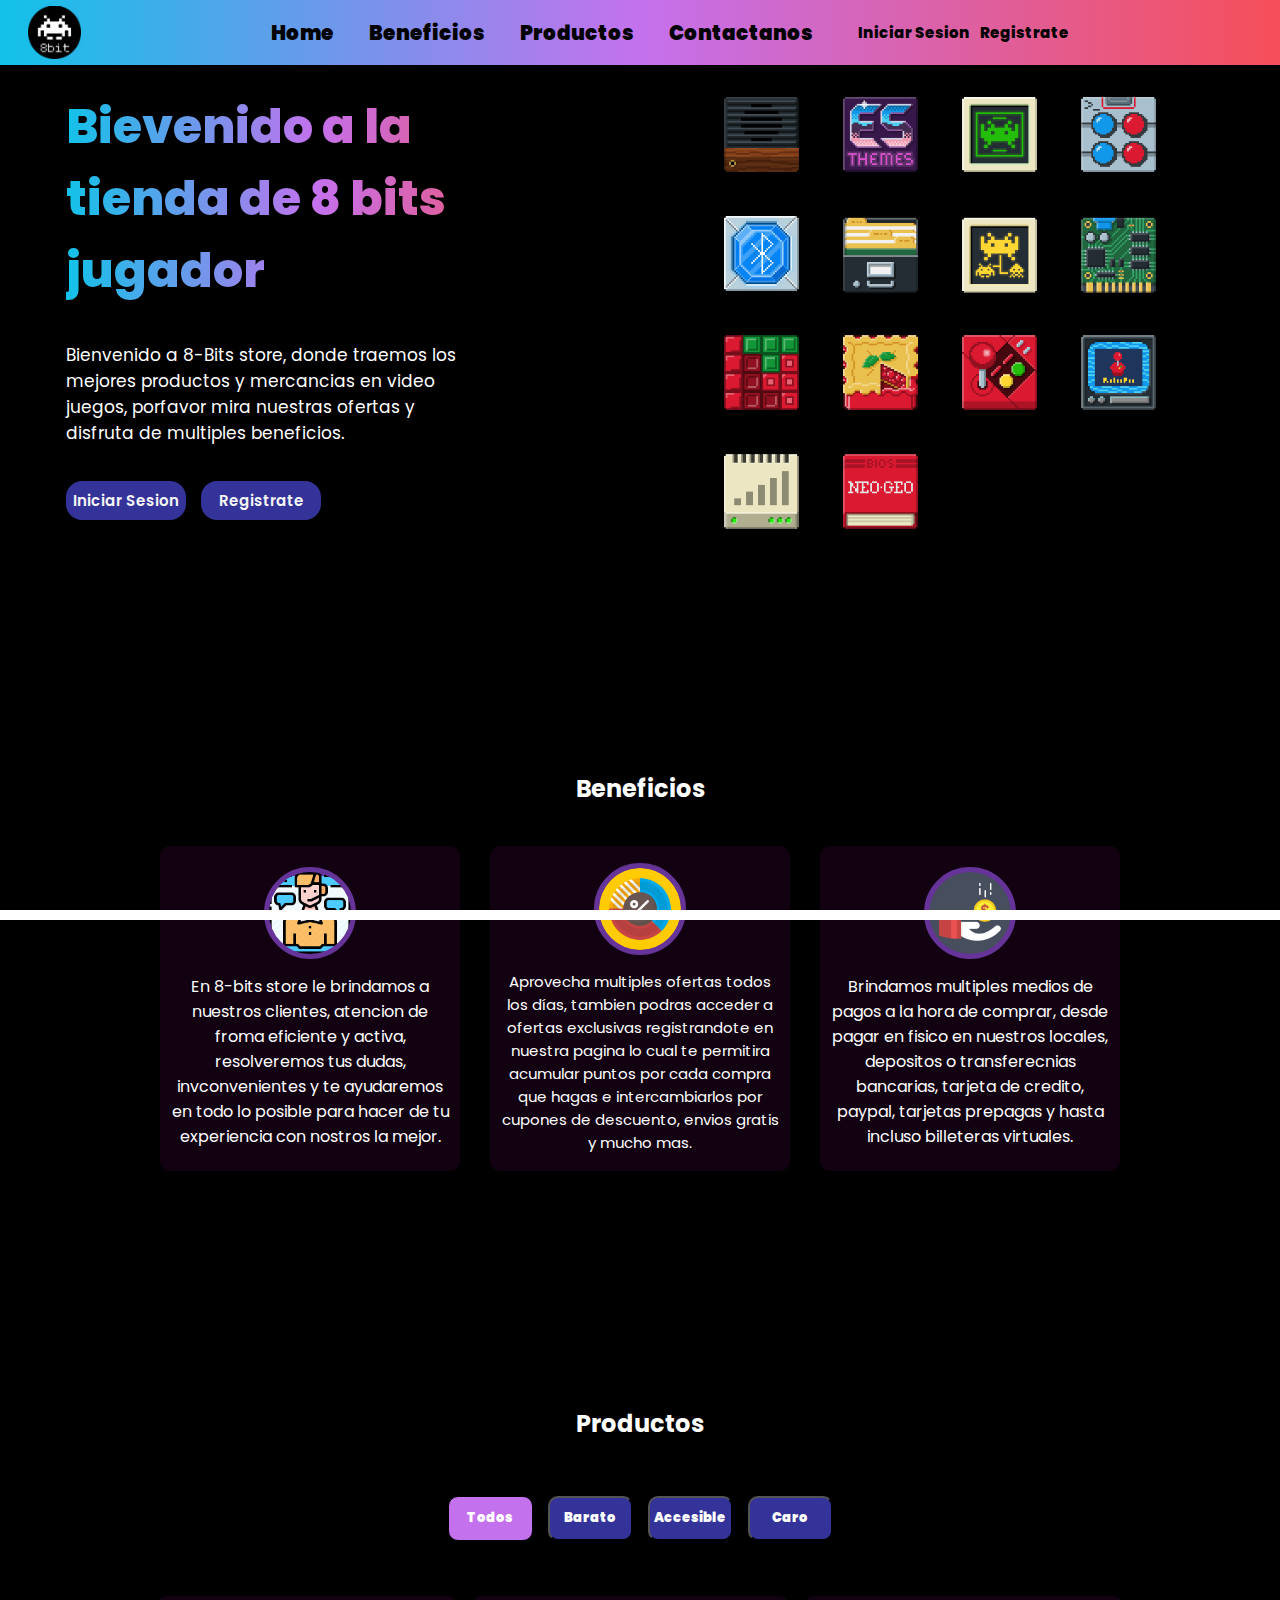
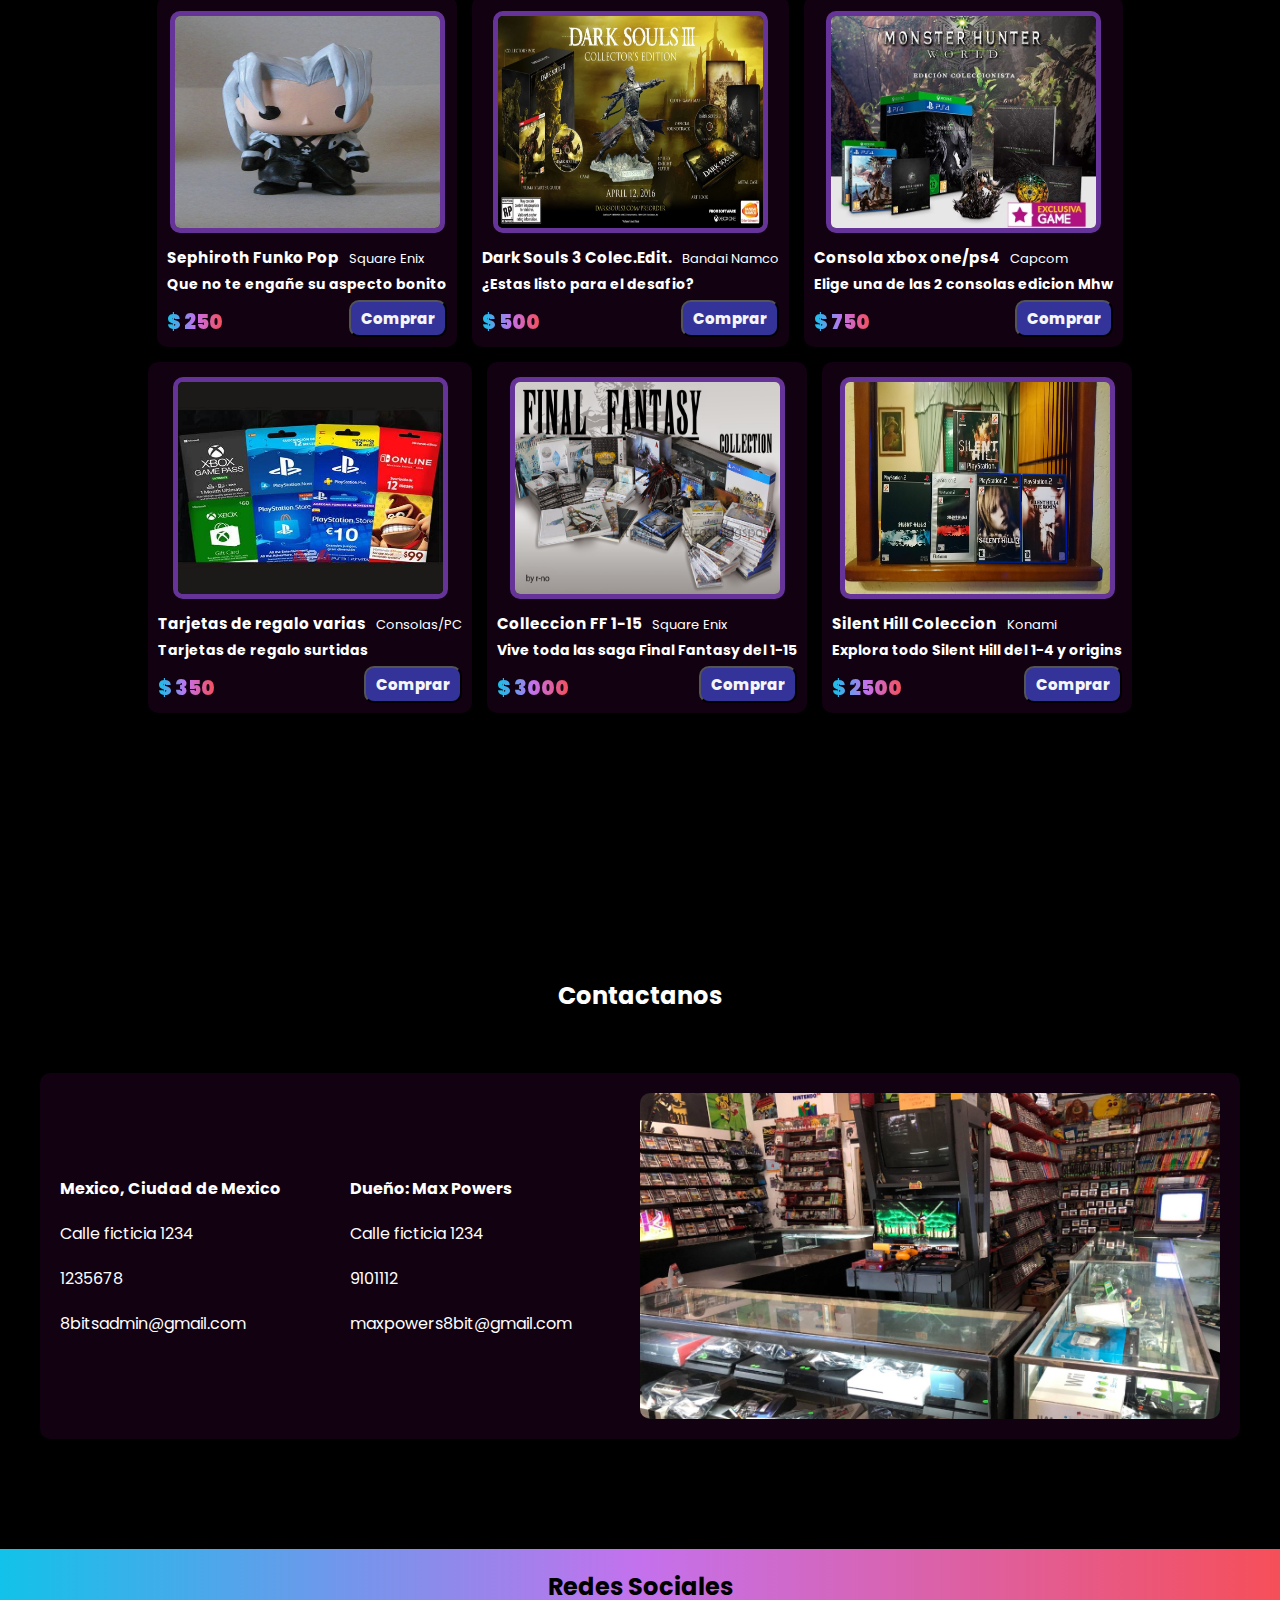
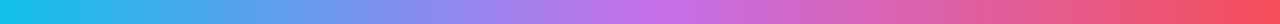
<file: index.html>
<!DOCTYPE html>
<html lang="en">
<head>
    <meta charset="UTF-8">
    <meta http-equiv="X-UA-Compatible" content="IE=edge">
    <meta name="viewport" content="width=device-width, initial-scale=1.0">
    <title>8-bits Store</title>
    <link rel="stylesheet" href="https://cdnjs.cloudflare.com/ajax/libs/font-awesome/6.2.0/css/all.min.css" integrity="sha512-xh6O/CkQoPOWDdYTDqeRdPCVd1SpvCA9XXcUnZS2FmJNp1coAFzvtCN9BmamE+4aHK8yyUHUSCcJHgXloTyT2A==" crossorigin="anonymous" referrerpolicy="no-referrer" />
    <link rel="stylesheet" href="./assets/style.css">
    <link rel="stylesheet" href="./assets/animations.css">
    <link rel="stylesheet" href="./assets/mediaqueries.css">
    <link rel="shortcut icon" href="./assets/images/1868842.png" type="image/x-icon" />
</head>
<body>
    <!-- HEADER -->
    <header class="header">
        <img src="./assets/images/1868842.png" alt="Logo 8-Bits Store" class="header__img--logo-store">
        <nav class="header__navbar">
            <label for="toggle-menu" class="header__navbar--hamburger"><i class="fa-solid fa-bars"></i></label>
            <input type="checkbox" id="toggle-menu">
            <ul class="header__navbar__navbar-list">
                <li><a href="#" class="navbar-link">Home</a></li>
                <li><a href="#beneficios" class="navbar-link">Beneficios</a></li>
                <li><a href="#producto" class="navbar-link">Productos</a></li>
                <li><a href="#contactanos" class="navbar-link">Contactanos</a></li>
            </ul>
            
        
            <label for="user-access" class="header--access"><i class="fa-solid fa-user"></i></label>
            <input type="checkbox" id="user-access">
            <div class="header__navbar__login">
            <p><a href="./pages/login.html">Iniciar Sesion</a></p>
            <!-- <p>/</p> -->
            <p><a href="./pages/register.html">Registrate</a></p>
            </div>

        </nav>

        <!-- carrito  -->
        <label for="cartToggle" class="cartLabel">
            <i class="fa-solid fa-cart-shopping"></i>
        </label>
        <input type="checkbox" id="cartToggle" />
       
        <div class="carrito">
            <!-- <h2>Productos comprados</h2> -->
            <div class="prodContainer">
            <!-- <p class="msgVacio">Carrito vacio</p> -->
            <!-- Productos  -->
            <!-- <div class="productCard">
            <img src="/assets/img/producto1.png" alt="pizzamuzza" />
            <div class="productInfo">
                <h3 class="productName">Pizza de muzza</h3>
                <p class="productPriceTitle">Precio:</p>
                <span class="productPrice">$300</span>
            </div>
            <div class="productCuantity">
                <span class="Number resta">-</span>
                <span class="Number">1</span>
                <span class="Number suma">+</span>
            </div>
            </div> -->
           </div>
            
            <span class="dividerLine"></span>
            
        <div class="total">
            <p>Subtotal:</p>
            <span>$300</span>
        </div>
            
            <button class="btnComprar">Comprar</button>
            <button class="btnBorrar">Borrar</button>
        </div>
      <!-- -----------------------------  -->
            
    </header>
    <!-- HEADER -->

    <!-- MAIN -->
        <main>

            <!-- HERO -->
            <section class="hero">
                <div class="hero__info"> 
                    <h1>Bievenido a la tienda de 8 bits jugador</h1> 
                    <p>Bienvenido a 8-Bits store, donde traemos los mejores
                        productos y mercancias en video juegos, porfavor
                        mira nuestras ofertas y disfruta de multiples
                        beneficios.
                    </p>

                    <div class="hero__portada__user_access">
                    <a href="./pages/login.html" class="hero__portada__user_access--a">Iniciar Sesion</a>
                    <a href="./pages/register.html" class="hero__portada__user_access--a">Registrate</a>
                    </div>

                </div>
                
                <div class="hero__hero-container">
                    <img src="./assets/images/8bit-icon-28.jpg" alt="8-bits store portada" class="hero__hero-container--img">
                </div>
            </section>
            <!-- HERO -->

            <!-- BENEFICIOS -->
            <section class="benefits" id="beneficios">
                <h2>Beneficios</h2>
                <div class="benefit__container">
                    <div class="benefit__container_cards">
                       <img src="./assets/images/9528452.png" alt="atencion_al_cliente">

                      <p class="benefit__container_cards--atencion_cliente">En 8-bits store le brindamos a nuestros clientes,
                        atencion de froma eficiente y activa, resolveremos
                        tus dudas, invconvenientes y te ayudaremos en todo
                        lo posible para hacer de tu experiencia con nostros
                        la mejor.
                      </p>

                    </div>

                    <div class="benefit__container_cards">
                       <img src="./assets/images/3319608_discount_persentage_pie chart_icon.png" alt="atencion_al_cliente">

                       <p class="benefit__container_cards--descuento">Aprovecha multiples ofertas todos los días, tambien podras
                        acceder a ofertas exclusivas registrandote en nuestra pagina
                        lo cual te permitira acumular puntos por cada compra que hagas
                        e intercambiarlos por cupones de descuento, envios gratis y 
                        mucho mas.
                       </p>

                    </div>

                    <div class="benefit__container_cards">
                       <img src="./assets/images/3319635_finance_income_money_payment_profit_icon.png" alt="atencion_al_cliente">

                       <p class="benefit__container_cards--atencion_cliente">Brindamos multiples medios de pagos a 
                        la hora de comprar, desde pagar en fisico en nuestros locales, depositos o transferecnias 
                        bancarias, tarjeta de credito, paypal, tarjetas prepagas y  hasta incluso billeteras virtuales. 
                       </p> 
                        

                    </div>
                </div>

            </section>
            <!-- BENEFICIOS -->

            <!-- MERCANCIA -->

            <section class="product" id="producto">
                <h2>Productos</h2>

                <!-- categoria -->
                <div class="categories">
                <button class="category act">Todos</button>
                <button class="category" data-category="barato">Barato</button>
                <button class="category" data-category="accesible">Accesible</button>
                <button class="category" data-category="caro">Caro</button>
                </div>


             <div class="product__container">

                
                <!-- <div class="product__container__card">

                     
                    <img src="./assets/images/Sephiroth.jpg" alt="Sephiroth Funko" class="merch--imgsep">
                    

                    <div class="product__container__card__info">
                        <div class="product__container__card__info__top">
                            <h3>Sephiroth Funko Pop</h3>
                            <p>Square Enix</p>
                        </div>

                        <div class="product__container__card__info__mid">
                            <p>Que no te engañe su aspecto bonito</p>
                        </div>

                        <div class="product__container__card__info__bot">
                            
                            <div class="product__container__card__info__bot__price">
                            <p>$250</p>
                            </div>

                            
                            <button class="product__container__card__info__bot--btnadd">Comprar</button>
                            

                        </div>
                    </div>


                </div>

                <div class="product__container__card">

                    
                    <img src="./assets/images/Dark souls.jpg" alt="Sephiroth Funko" class="merch--imgsep">
                    

                    <div class="product__container__card__info">
                        <div class="product__container__card__info__top">
                            <h3>Dark Souls 3 Colec.Edit.</h3>
                            <p>Bandai Namco</p>
                        </div>

                        <div class="product__container__card__info__mid">
                            <p>¿Estas listo para el desafio?</p>
                        </div>

                        <div class="product__container__card__info__bot">
                            
                            <div class="product__container__card__info__bot__price">
                            <p>$500</p>
                            </div>

                            
                            <button class="product__container__card__info__bot--btnadd">Comprar</button>
                            

                        </div>
                    </div>

                    
                </div>

                <div class="product__container__card">

                    
                    <img src="./assets/images/MhW.jpg" alt="Sephiroth Funko" class="merch--imgsep">
                    

                    <div class="product__container__card__info">
                        <div class="product__container__card__info__top">
                            <h3>Consola xbox one/ps4</h3>
                            <p>Capcom</p>
                        </div>

                        <div class="product__container__card__info__mid">
                            <p>Elige una de las 2 consolas edicion Mhw</p>
                        </div>

                        <div class="product__container__card__info__bot">
                            
                            <div class="product__container__card__info__bot__price">
                            <p>$750</p>
                            </div>

                            
                            <button class="product__container__card__info__bot--btnadd">Comprar</button>
                            

                        </div>
                    </div>

                    
                </div>

                <div class="product__container__card">

                    
                    <img src="./assets/images/Gift Card.jpg" alt="Sephiroth Funko" class="merch--imgsep">
                    

                    <div class="product__container__card__info">
                        <div class="product__container__card__info__top">
                            <h3>Tarjetas de regalo varias</h3>
                            <p>Consolas/PC</p>
                        </div>

                        <div class="product__container__card__info__mid">
                            <p>Tarjetas de regalo surtidas</p>
                        </div>

                        <div class="product__container__card__info__bot">
                            
                            <div class="product__container__card__info__bot__price">
                            <p>$350</p>
                            </div>

                            
                            <button class="product__container__card__info__bot--btnadd">Comprar</button>
                            

                        </div>
                    </div>

                    
                </div>

                <div class="product__container__card">

                    
                    <img src="./assets/images/FF colec.jpg" alt="Sephiroth Funko" class="merch--imgsep">
                    

                    <div class="product__container__card__info">
                        <div class="product__container__card__info__top">
                            <h3>Colleccion FF 1-15</h3>
                            <p>Square Enix</p>
                        </div>

                        <div class="product__container__card__info__mid">
                            <p>Vive toda las saga Final Fantasy del 1-15</p>
                        </div>

                        <div class="product__container__card__info__bot">
                            
                            <div class="product__container__card__info__bot__price">
                            <p>$3000</p>
                            </div>

                            
                            <button class="product__container__card__info__bot--btnadd">Comprar</button>
                            

                        </div>
                    </div>

                    
                </div>

                <div class="product__container__card">

                    
                    <img src="./assets/images/Silent Hill.jpg" alt="Sephiroth Funko" class="merch--imgsep">
                    

                    <div class="product__container__card__info">
                        <div class="product__container__card__info__top">
                            <h3>Silent Hill Coleccion</h3>
                            <p>Konami</p>
                        </div>

                        <div class="product__container__card__info__mid">
                            <p>Explora todo Silent Hill del 1-4 y origins</p>
                        </div>

                        <div class="product__container__card__info__bot">
                            
                            <div class="product__container__card__info__bot__price">
                            <p>$2500</p>
                            </div>

                            
                            <button class="product__container__card__info__bot--btnadd">Comprar</button>
                            

                        </div>
                    </div>

                </div> -->    
             </div>

            </section>
            <!-- MERCANCIA -->

            <!-- CONTACTANOS -->
            <section class="contactanos" id="contactanos">
                <h2>Contactanos</h2>

                <div class="contactanos__container">

                    <div class="contactanos__container__local">
                        <h4>Mexico, Ciudad de Mexico</h4>
                        <p><i class="fa-solid fa-location-dot"></i> Calle ficticia 1234</p>
                        <p><i class="fa-solid fa-phone"></i> 1235678</p>
                        <p><i class="fa-solid fa-envelope"></i> 8bitsadmin@gmail.com</p>
                    </div>

                    <div class="contactanos__container__local">
                        <h4>Dueño: Max Powers</h4>
                        <p><i class="fa-solid fa-location-dot"></i> Calle ficticia 1234</p>
                        <p><i class="fa-solid fa-phone"></i> 9101112</p>
                        <p><i class="fa-solid fa-envelope"></i> maxpowers8bit@gmail.com</p>
                    </div>

                    

                    <img src="./assets/images/GameShopInsideSample.jpg" alt="8-bits Store" class="storeimg">

                    
                    
                </div>
                
                
            </section>


            <!-- CONTACTANOS -->
        </main>
    <!-- MAIN -->

    <!-- FOOTER -->
    <footer class="footer">
        <div class="footer__redes-sociales">
            <h2>Redes Sociales</h2>
            <div class="footer_redes-sociales__iconos">
            <i class="fa-brands fa-instagram icon"></i>
            <i class="fa-brands fa-youtube icon"></i>
            <i class="fa-brands fa-twitter icon"></i>
            <i class="fa-brands fa-twitch icon"></i>
            </div>
        </div>
    </footer>
    <!-- FOOTER -->
<div class="modal-msg"></div>
<script src="./assets/JS/data.js"></script>
<script src="./assets/JS/index.js"></script>
</body>
</html>
</file>
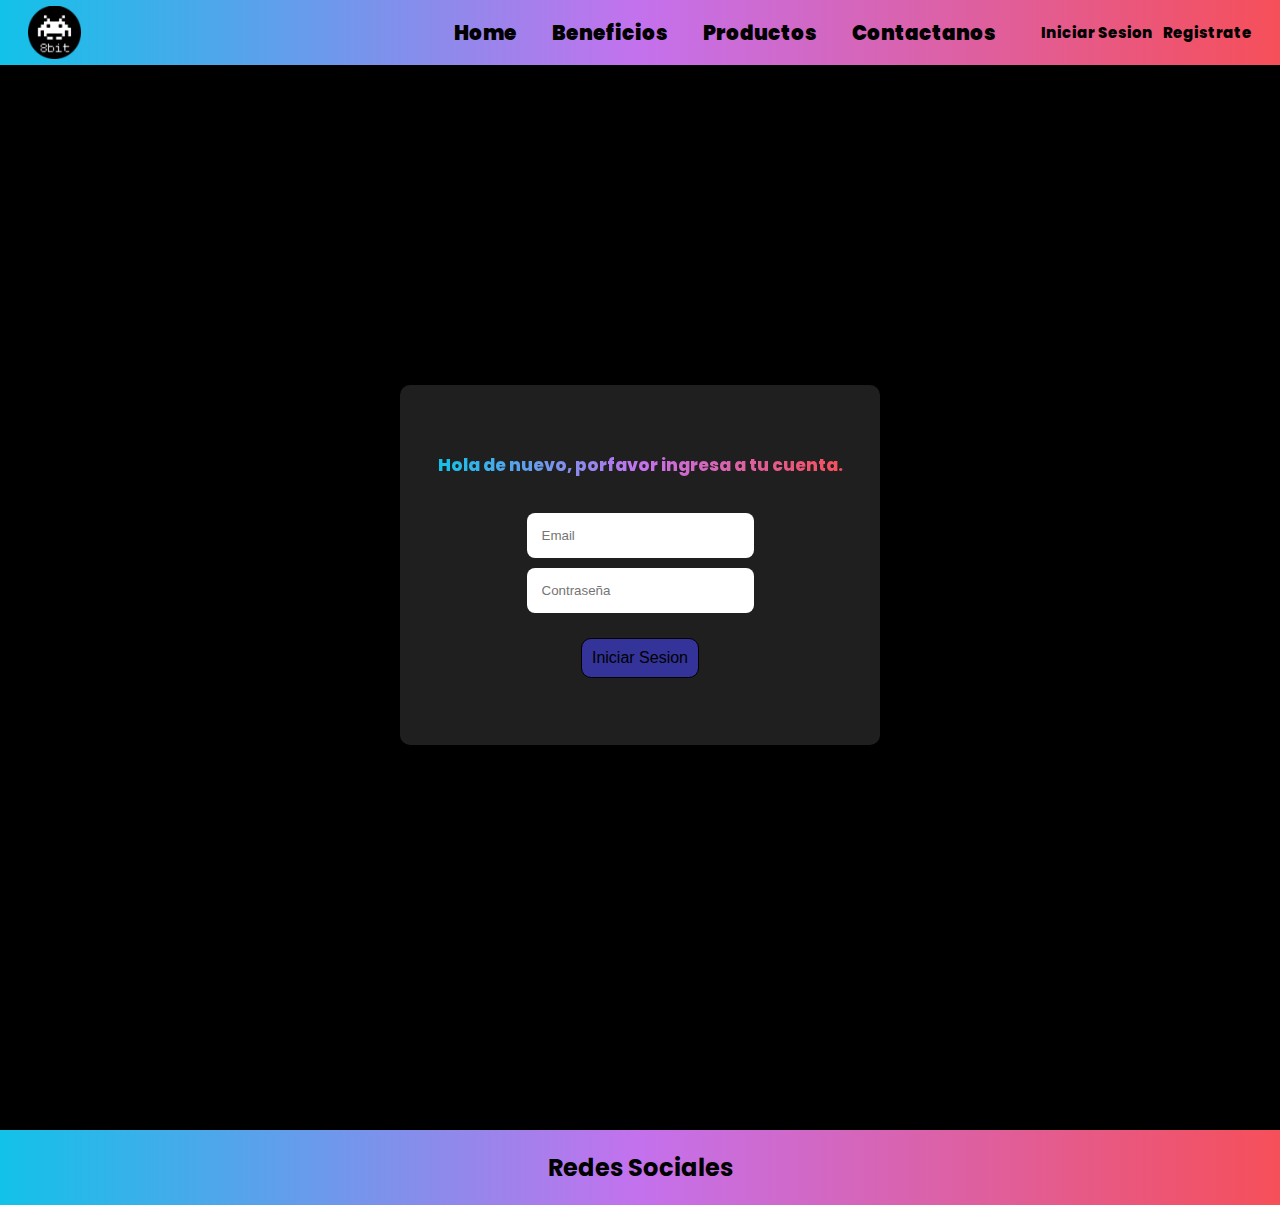
<file: pages/login.html>
<!DOCTYPE html>
<html lang="en">
<head>
    <meta charset="UTF-8">
    <meta http-equiv="X-UA-Compatible" content="IE=edge">
    <meta name="viewport" content="width=device-width, initial-scale=1.0">
    <title>8-Bit Login</title>
    <link rel="stylesheet" href="https://cdnjs.cloudflare.com/ajax/libs/font-awesome/6.2.0/css/all.min.css" integrity="sha512-xh6O/CkQoPOWDdYTDqeRdPCVd1SpvCA9XXcUnZS2FmJNp1coAFzvtCN9BmamE+4aHK8yyUHUSCcJHgXloTyT2A==" crossorigin="anonymous" referrerpolicy="no-referrer" />
    <link rel="stylesheet" href="../assets/style.css">
    <link rel="stylesheet" href="../assets/register_&_login.css">
    <link rel="stylesheet" href="../assets/animations.css">
    <link rel="stylesheet" href="../assets/mediaqueries.css">
    <link rel="shortcut icon" href="../assets/images/1868842.png" type="image/x-icon" />
</head>
<body>
    <!-- HEADER -->
    <header class="header">
        <img src="../assets/images/1868842.png" alt="Logo 8-Bits Store" class="header__img--logo-store">
        <nav class="header__navbar">
            <label for="toggle-menu" class="header__navbar--hamburger"><i class="fa-solid fa-bars"></i></label>
            <input type="checkbox" id="toggle-menu">
            <ul class="header__navbar__navbar-list">
                <li><a href="../index.html">Home</a></li>
                <li><a href="../index.html">Beneficios</a></li>
                <li><a href="../index.html">Productos</a></li>
                <li><a href="../index.html">Contactanos</a></li>
            </ul>
           
           
        
            <label for="user-access" class="header--access"><i class="fa-solid fa-user"></i></label>
            <input type="checkbox" id="user-access">
            <div class="header__navbar__login">
            <p><a href="../pages/login.html">Iniciar Sesion</a></p>
            <!-- <p>/</p> -->
            <p><a href="../pages/register.html">Registrate</a></p>
            
            </div>
        </nav> 
            
    </header>
    <!-- HEADER -->

    <!-- MAIN -->
    <main>
        <form class="form__container--login">
            <h1>Hola de nuevo, porfavor ingresa a tu cuenta.</h1>

            <input type="email" placeholder="Email" class="form__input">
            <input type="password" placeholder="Contraseña" class="form__input">
            <a href="../index.html" class="form__btn">Iniciar Sesion</a>
        </form>
    </main>
            
            



    <!-- MAIN -->

    <!-- FOOTER -->
    <footer class="footer">
        <div class="footer__redes-sociales">
            <h2>Redes Sociales</h2>
            <div class="footer_redes-sociales__iconos">
            <i class="fa-brands fa-instagram icon"></i>
            <i class="fa-brands fa-youtube icon"></i>
            <i class="fa-brands fa-twitter icon"></i>
            <i class="fa-brands fa-twitch icon"></i>
            </div>
        </div>
    </footer>
    <!-- FOOTER -->
    
</body>
</html>
</file>
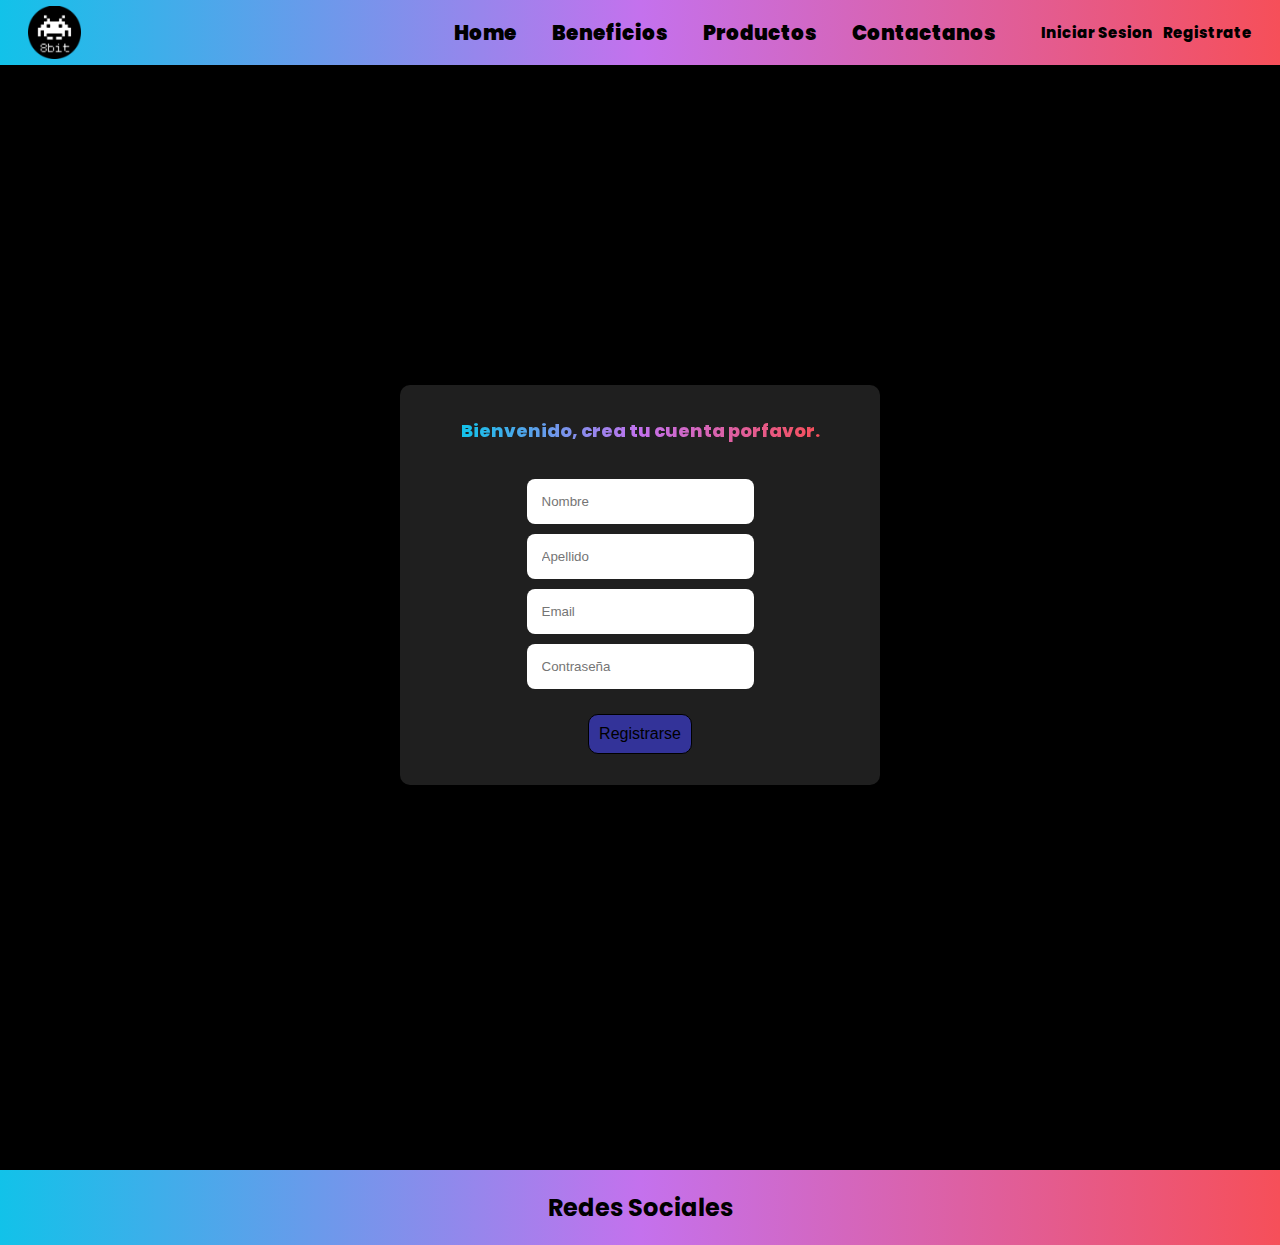
<file: pages/register.html>
<!DOCTYPE html>
<html lang="en">
<head>
    <meta charset="UTF-8">
    <meta http-equiv="X-UA-Compatible" content="IE=edge">
    <meta name="viewport" content="width=device-width, initial-scale=1.0">
    <title>8-bits Store Register</title>
    <link rel="stylesheet" href="https://cdnjs.cloudflare.com/ajax/libs/font-awesome/6.2.0/css/all.min.css" integrity="sha512-xh6O/CkQoPOWDdYTDqeRdPCVd1SpvCA9XXcUnZS2FmJNp1coAFzvtCN9BmamE+4aHK8yyUHUSCcJHgXloTyT2A==" crossorigin="anonymous" referrerpolicy="no-referrer" />
    <link rel="stylesheet" href="../assets/style.css">
    <link rel="stylesheet" href="../assets/register_&_login.css">
    <link rel="stylesheet" href="../assets/animations.css">
    <link rel="stylesheet" href="../assets/mediaqueries.css">
    <link rel="shortcut icon" href="../assets/images/1868842.png" type="image/x-icon" />
</head>
<body>
    <!-- HEADER -->
    <header class="header">
        <img src="../assets/images/1868842.png" alt="Logo 8-Bits Store" class="header__img--logo-store">
        <nav class="header__navbar">
            <label for="toggle-menu" class="header__navbar--hamburger"><i class="fa-solid fa-bars"></i></label>
            <input type="checkbox" id="toggle-menu">
            <ul class="header__navbar__navbar-list">
                <li><a href="../index.html">Home</a></li>
                <li><a href="../index.html">Beneficios</a></li>
                <li><a href="../index.html">Productos</a></li>
                <li><a href="../index.html">Contactanos</a></li>
            </ul>
           
             
        
            <label for="user-access" class="header--access"><i class="fa-solid fa-user"></i></label>
            <input type="checkbox" id="user-access">
            <div class="header__navbar__login">
            <p><a href="../pages/login.html">Iniciar Sesion</a></p>
            <!-- <p>/</p> -->
            <p><a href="../pages/register.html">Registrate</a></p>
            </div>
        </nav>  

         
    </header>
    <!-- HEADER -->

    <!-- MAIN -->
    <main>
        <form class="form__container">
            <h1>Bienvenido, crea tu cuenta porfavor.</h1>

            <input type="text" placeholder="Nombre" class="form__input">
            <input type="text" placeholder="Apellido" class="form__input">
            <input type="email" placeholder="Email" class="form__input">
            <input type="password" placeholder="Contraseña" class="form__input">
            <a href="../index.html" class="form__btn">Registrarse</a>
        </form>
    </main>



    <!-- MAIN -->

    <!-- FOOTER -->
    <footer class="footer">
        <div class="footer__redes-sociales">
            <h2>Redes Sociales</h2>
            <div class="footer_redes-sociales__iconos">
            <i class="fa-brands fa-instagram icon"></i>
            <i class="fa-brands fa-youtube icon"></i>
            <i class="fa-brands fa-twitter icon"></i>
            <i class="fa-brands fa-twitch icon"></i>
            </div>
        </div>
    </footer>
    <!-- FOOTER -->
    
</body>
</html>
</file>
<file: assets/style.css>
@import url('https://fonts.googleapis.com/css2?family=Montserrat:wght@200&family=Poppins:wght@100&family=Roboto:wght@100&display=swap');

:root {

    --background: rgb(0, 0, 0);
    --header: rgb(50, 18, 122);
}

    


* {
    margin: 0px;
    padding: 0px;
    box-sizing: border-box;
    text-decoration: none;
    list-style-type: none;
    font-family: "Poppins", "sans-serif";
}

html {
    scroll-padding-top: 130px;
    scroll-behavior: smooth;
}

body {
    display: flex;
    flex-direction: column;
    justify-content: center;
    align-items: center;
    background-color: black;
}

/* HEADER */

.header{
    background: linear-gradient(to right, #12c2e9, #c471ed, #f64f59);
    width: 100%;
    display: flex;
    justify-content: space-between;
    align-items: center;
    height: 65px;
    padding: 0px 20px;
    position: fixed;
    top: 0;
    /* box-shadow: rgb(139, 11, 75) 0px 8px 24px; */
    z-index: 1;
}

.header__img--logo-store {
    height: 87%;
    padding: 2px 8px;
}

.header__navbar {
    width: 65%;
    display: flex;
    justify-content: space-between;
    align-items: center;

}
.header__navbar__navbar-list {
    display: flex;
    justify-content: center;
    align-items: center;
    gap: 200px;
} 

.header__navbar--hamburger {
    font-size: 36px;
    display: none;
}

.header--access {
    font-size: 20px;
    display: none;
}

#toggle-menu{
    display: none;
}

#user-access{
    display: none;
}

.header__navbar__navbar-list {
    gap: 35px;
}

.header__navbar__navbar-list a {
    color: black;
    font-size: 20px;
    font-weight: 900;
}

.header__navbar__login {
    display: flex;
    justify-content: center;
    align-items: center;
    gap: 10px;
    padding: 2px 8px;
}

.header__navbar__login a {
    color: black;
    font-size: 15px;
    font-weight: 800;
}


.openMenu {
    display: flex;
}
/* Carrito */

.cartLabel {
    display: flex;
    align-items: center;
    justify-content: center;
}

#cartToggle {
    display: none;
}

.carrito { 
  position: absolute;
  top: 65px;
  right: 0;
  padding: 30px 90px;
  background: black;
  display: flex;
  flex-direction: column;
  gap: 20px;
  height: calc(100vh - 40px);
  z-index: 2;
  overflow-y: scroll;
  display: none;
  border-left: 1px solid purple;
}

.carrito::-webkit-scrollbar {
    display: none;
}

.carrito h2 {
    color: white;
    font-size: 20px;
    font-weight: 900;
    text-align: center;
    margin-bottom: 10px;
  }

.prodContainer {
  display: flex;
  align-items: center;
  justify-content: center;
  flex-direction: column;
  gap: 10px;
}

.msgVacio {
    font-size: 11px;
    color: white;
    font-weight: 700;
}

.productCard {
  display: flex;
  align-items: center;
  justify-content: center;
  flex-direction: column;
  gap: 5px;
  border-radius: 10px;
  width: 250px;
  background: #f1f1;
  padding: 10px;
}

.productCard img {
  width: 90%;
  border-radius: 10px;
}

.productInfo {
  width: 95%;
  text-align: center;
}

.productName {
  font-size: 12px;
  font-weight: 800;
  color: white;
}

.productPriceTitle {
  font-size: 10px;
  text-align: center;
}

.productPrice {
  font-size: 11px;
  font-weight: 800;
}

.productCuantity {
  display: flex;
  justify-content: center;
  align-items: center;
  gap: 5px;
  font-size: 10px;
}

.Number {
  display: flex;
  justify-content: center;
  align-items: center;
  padding: 2px 10px;
  border-radius: 5px;
  font-weight: 800;
  font-size: 12px;
}

.resta {
  background: var(--thirdtext);
  border: 1px solid white;
  cursor: pointer;
  font-size: 10px;
  color: white;
}

.suma {
  background: var(--thirdtext);
  border: 1px solid white;
  cursor: pointer;
  font-size: 10px;
  color: white;
}

.dividerLine {
  margin-top: 20px;
  border: 2px solid purple;
  border-radius: 10px;
}

.total {
  display: flex;
  justify-content: space-between;
  align-items: baseline;
  width: 100%;
}

.total p, span {
  color: white;   
  font-size: 20px;
  font-weight: 800;
}

.totalCont {
  font-size: 17px;
  font-weight: 600;
}

.btnComprar {
  color: white;
  font-weight: 700;
  font-size: 15px;
  border: 1px solid transparent;
  width: 150px;
  text-align: center;
  border-radius: 4px;
  background-color: purple;
  padding: 3px 5px;
  align-self: center;
  cursor: pointer;
}

.btnBorrar {
  color: white;
  font-weight: 700;
  font-size: 15px;
  border: 1px solid transparent;
  width: 150px;
  text-align: center;
  border-radius: 4px;
  background-color: purple;
  padding: 3px 5px;
  align-self: center;
  cursor: pointer;
}

#cartToggle {
  display: none;
}


/* openCart */
.openCart {
    display: flex;
}
/* openCart */


/* Carrito */


/* Disabled*/


.disabled {
    cursor: not-allowed;
    background-color:grey;
    border: none;
}


/* Disabled */


/* HEADER */

/* MAIN */

main {
    background: black;
    display: flex;
    flex-direction: column;
    justify-content: center;
    align-items: center;
    color: white;
    width: 100%;
    max-width: 1200px;
    /* margin-top: 65px; */
}

.hero {
    margin-top: 65px;
    margin-bottom: 110px;
    /* padding: 20px; */
    max-width: 1200px;
    display: flex;
    justify-content: center;
    align-items: center;
}

.hero__info {
    display: flex;
    flex-direction: column;
    gap: 35px;
    width: 50%;
    /* border-radius: 1rem; */
}

.hero__info h1 {
    font-size: 48px;
    width: 80%;
    min-width: 500px;
    font-weight: 800;
    background: linear-gradient(to right, #12c2e9, #c471ed, #f64f59);
    color: transparent;
    background-clip: text;
    -webkit-background-clip: text;
}

.hero__info p{
    font-size: 17px;
    width: 70%;
    text-align:left;
}

.hero__portada__user_access {
    display: flex;
    gap: 15px;
}

.hero__portada__user_access--a {
    color: whitesmoke;
    background: #333399;
    width: 120px;
    padding: 8px 0px;
    border-radius: 1rem;
    font-size: 15px;
    text-align: center;
    font-weight: 600;
    transition: all 1s;
}

.hero__hero-container{
    display: flex;
    justify-content: center;
    padding: 15px 0px 0px 0px;
}

.hero__hero-container--img {
    width: 85%;
}

/* BENEFICIOS */

.benefits {
    /* padding-top: 145px; */
    max-width: 1200px;
    display: flex;
    justify-content: center;
    align-items: center;
    margin-top: 115px;
    flex-direction: column;
    gap: 30px;
    margin-bottom: 110px;
}
   


.benefit__container {
    display: flex;
    justify-content: center;
    align-items: center;
    width: 100%;
    padding: 10px;
    gap: 30px;
    flex-wrap: wrap;
}

.benefit__container_cards {
    display: flex;
    flex-direction: column;
    align-items: center;
    justify-content: center;
    border-radius: 10px;
    background: #f1f1;
    gap: 15px;
    padding: 10px;
    height: 325px;
    width: 300px;
    transition: all 1s;
}

.benefit__container_cards img {
    width: 33%;
    border: 5px solid rebeccapurple;
    border-radius: 50px;
    background: rebeccapurple;
}

.benefit__container_cards--atencion_cliente {
    font-size: 16px;
    text-align: center;
}

.benefit__container_cards--descuento {
    font-size: 15px;
    text-align: center;
}
    

/* BENEFICIOS */


/* MERCANCIA */
.product {
    margin-top: 115px;
    margin-bottom: 110px;
    display: flex;
    flex-direction: column;
    /* padding: 20px; */
    max-width: 1200px;
    display: flex;
    justify-content: center;
    /* align-items: center; */
    flex-wrap: wrap;
    gap: 15px;
}

.product h2 {
    text-align: center;
    margin-bottom: 40px;
}

.categories {
  display: flex;
  align-items: center;
  justify-content: center;
  gap: 15px;
}

.category {
    border-radius: 10px;
    width: 85px;
    height: 45px;
    background-color: #333399;
    color: white;
    font-weight: 900;
    font-size: small;
    cursor: pointer;
}

.act {
    background:#c471ed;
    color: white;
    border: 1px solid var(--background);
    transition: all 0.3s ease;
  }

.product__container {
  display: flex;
  flex-wrap: wrap;
  align-items: center;
  justify-content: center;
  gap: 15px;
  padding: 40px 0;
  max-width: 1200px;
}

.product__container__card {
    border-radius: 10px;
    background: #f1f1;
    padding: 15px 10px 10px 10px;
    display: flex;
    justify-content: center;
    flex-direction: column;
    align-items: center;
    gap: 13px;
    transition: all 1s;
}



.merch--imgsep {
    height: 222px;
    width: 275px;
    border-radius: 10px;
    border: 5px solid rebeccapurple;
}

.product__container__card__info {
    display: flex;
    /* justify-content: center; */
    /* align-items: center; */
    flex-direction: column;
    gap: 5px;
}

.product__container__card__info__top {
    display: flex;
    /* justify-content: center; */
    align-items:baseline;
    gap: 10px;
    font-size: 13px;
}

/* .merch__info__mid {
    display: flex;
    align-items: center;
    justify-content: center;
} */

.product__container__card__info__mid p {
    font-weight: 700;
    font-size: 14px;
}
.product__container__card__info__bot {
    display: flex;
    flex-direction: row;
    align-items: flex-end;
    justify-content: space-between;
}

.product__container__card__info__bot__price {
    background: linear-gradient(to right, #12c2e9, #c471ed, #f64f59);
    font-weight: 900;
    font-size: 20px;
    -webkit-background-clip: text;
    -webkit-text-fill-color: transparent;
    background-clip: text;
}

.product__container__card__info__bot--btnadd {
    border-radius: 10px;
    background: #333399;
    font-size: 15px;
    font-weight: 800;
    padding: 5px 10px;
    cursor: pointer;
    transition: all 1s;
    color: whitesmoke;
}


/* MERCANCIA */

/* CONTACTANOS */
.contactanos{
    display: flex;
    align-items: center;
    justify-content: center;
    flex-direction: column;
    gap: 60px;
    margin-top: 115px;
    margin-bottom: 110px;
    width: 100%;
}

.storeimg{
    border-radius: 10px;
    width: 50%;
}

.contactanos__container {
    display: flex;
    align-items: center;
    justify-content: space-between;
    width: 100%;
    background-color:#f1f1;
    padding: 20px;
    border-radius: 10px;
    gap: 20px;
}

.contactanos__container__local {
    display: flex;
    flex-direction: column;
    gap: 20px;
}

/* CONTACTANOS */

/* FOOTER */
.footer {
    background: linear-gradient(to right, #12c2e9, #c471ed, #f64f59);
    width: 100%;
    display: flex;
    justify-content: center;
    align-items: center;
    height: 75px;
    /* box-shadow: rgb(139, 11, 75) 0px 8px 24px; */
    gap: 20px;
}

.footer__redes-sociales {
    display: flex;
    flex-direction: column;
    align-items: center;
    justify-content: center;
}

.footer__redes-sociales__iconos {
    display: flex;
    flex-direction: row;
    align-items: center;
    justify-content: center;
}

.icon {
    cursor: pointer;
}

.modal-msg {
    display: flex;
    padding: 5px 0px;
    font-size: 15px;
    align-items: center;
    justify-content: center;
    color: var black;
    background: white;
    position: fixed;
    bottom: 0;
    width: 100%;
    transition: all 0.3s ease-out;
    transform: translateY(200%);
    font-weight: 800;
    z-index: 2;
}

.modalActiv {
    transform: translateY(0);
    transition: all 0.3s ease-in;
}  

/* FOOTER */

/* MAIN */
</file>
<file: assets/animations.css>
.hero__portada__user_access--a:hover {
    background: royalblue;
    transition: all 1s;
}

.benefit__container_cards:hover {
    transition: all 1s;
    transform: scale(1.1);
}



.product__container__card:hover {
    transition: all 1s;
    transform: scale(1.05);
}

.product__container__card__info__bot--btnadd:hover,
.form__btn:hover {
    background: royalblue;
    transition: all 1s;
}
</file>
<file: assets/mediaqueries.css>
@media (max-width: 992px) {
    
    .header{
        width: 100%;
    }
    .header__navbar__login {
        background: linear-gradient(to right, #12c2e9, #c471ed, #f64f59);
        width: 50%;
        display: none;
        position: absolute;
        top: 65px;
        left: 5%;
        right: 5%;
        width: 90%;
        border-radius: 0px 0px 10px 10px;
        padding: 30px 35px;
        flex-direction: column;
        align-items: center;
        justify-content: center;
        /* transform: translateX(200%); */
        z-index: 2;
        /* transition: all 0.4s ease-out; */
    }

    .header--access {
        display: flex;
        cursor: pointer;
        /* order: 2; */
    }

    /* #user-access:checked + .header__navbar__login {
        transform: translateX(0%);
        transition: all 0.4s ease-in;
    } */

    .header__navbar{
        justify-content: right;
        gap: 25px;
    }

    .header__navbar__navbar-list {
        background: linear-gradient(to right, #12c2e9, #c471ed, #f64f59);
        width: 50%;
        display: none;
        position: absolute;
        top: 65px;
        left: 5%;
        right: 5%;
        width: 90%;
        border-radius: 0px 0px 10px 10px;
        padding: 30px 35px;
        flex-direction: column;
        align-items: center;
        justify-content: center;
        /* transform: translateX(200%); */
        z-index: 2;
        /* transition: all 0.4s ease-out; */
    }

    .header__navbar--hamburger {
        display: flex;
        cursor: pointer;
        order: 2;
    }

    /* #toggle-menu:checked + .header__navbar__navbar-list {
        transform: translateX(0%);
        transition: all 0.4s ease-in;
    } */

    
    
    .hero{
        text-align: center;
        width: 100%;
        align-items: center;
    }

    .hero__info h1 {
        align-items: center;
        text-align: center;
        max-width: 500px;
        min-width: unset;
        justify-content: center;
        width: 100%;
    }

    .hero__info p{
        text-align: center;
        width: 100%;
        justify-content: center;
    }

    .hero__portada__user_access {
        justify-content: center;
    }

    .hero__hero-container{
        display: none;
    }

    .storeimg {
        display: none;
    }

    .contactanos__container {
        justify-content: unset;
        flex-direction: column;
        width: 90%;
        align-items: center;
        justify-content: center;
        text-align: center;
    }

    .footer {
        margin: auto;
    }

    .footer__redes-sociales {
        width: 90%;
    }

    /* LOGIN */

    .form__container--login {
        width: 50%;
    }

    .form__container--login h1 {
        align-items: center;
        justify-content: center;
        text-align: center;
        font-size: 15px;
    }

    .form__input {
        padding: 10px
    }

    /* LOGIN */

    /* REGISTER */

    
    .form__container h1 {
        align-items: center;
        justify-content: center;
        text-align: center;
        font-size: 15px;
    }

    /* REGISTER */

    .openMenu {
        display: flex;
    }
}

@media (max-width: 768px){
    /* REGISTER */
    .form__container {
        width: 50%;
    }
    /* REGISTER */
}


@media (max-width: 576px) {

    .hero{
        text-align: center;
        width: 100%;
        align-items: center;
        justify-content: center;
    }

    .hero__portada__user_access {
        gap: 8px;
    }

    .hero__portada__user_access--a {
        padding: 8px 0px;
        font-size: 10px;
    }

    .hero__info h1 {
        
        font-size: 30px;
    } 

    .hero__info p{
        font-size: 13px;
        
    }

    .benefits h2 {
        font-size: 18px;
    }

    .product h2 {
        font-size: 18px;
    }

    .contactanos h2 {
        font-size: 18px;
    }

    .contactanos__container {
        justify-content: unset;
        flex-direction: column;
        width: 90%;
        align-items: center;
        justify-content: center;
        text-align: center;
    }

    .contactanos__container h4, p {
        font-size: 15px;
    }


    /* LOGIN */

    .form__container--login {
        width: 70%;
    }

    /* LOGIN */

    /* REGISTER */

    .form__container {
        width: 70%;
    }
    

    /* REGISTER */

    /* categories  */

    .category {
        width: 70px;
        height: 40px;
        font-size: x-small;
    }

    /* categories  */

    /* carrito */

    .carrito {
        padding: 30px 34px;
    }

    /* carrito */
}

@media (max-width: 320px) {

    .header {
        gap: 15px;
    }

    .benefit__container {
        width: 90%;
    }

    .benefit__container_cards--atencion_cliente {
        font-size: 14px;
    }

    .benefit__container_cards--descuento {
        font-size: 13px;
    }

    .product__container__card {
        width: 90%;
    }

    .merch--imgsep {
        width: 90%;
    }

    .product__container__card__info__top {
        font-size: 12px;
    }

    .product__container__card__info__mid p {
        font-size: 12px;
    }

    .product__container__card__info__bot__price {
        font-size: 18px;
    }

    .product__container__card__info__bot--btnadd {
        font-size: 13px;
    }
    

    .category {
        width: 60px;
        height: 40px;
        font-size: x-small;
    }

    /* categories  */
}
</file>
<file: assets/register_&_login.css>
/* MAIN */

.form__container{
    display: flex;
    justify-content: center;
    align-items: center;
    flex-direction: column;
    margin: 385px 0px;
    gap: 10px;
    width: 40%;
    height: 400px;
    border-radius: 10px;
    background: #1f1f1f;
    /* padding: 50px 15px; */
}

.form__container h1 {
    font-size: 18px;
    margin-bottom: 25px;
    font-weight: 800;
    background: linear-gradient(to right, #12c2e9, #c471ed, #f64f59);
    color: transparent;
    background-clip: text;
    -webkit-background-clip: text;
}

.form__input {
  padding: 15px 35px 15px 15px;
  border-radius: 8px;
  background-color: white;
  color: black;
  outline: none;
  border: none;
  font-family: sans-serif;
}

.form__btn{
  background: #333399;
  border-radius: 10px;
  border: 1px solid black;
  padding: 10px 10px;
  font-family: sans-serif;
  cursor: pointer;
  color: black;
  font-weight: 500;
  margin-top: 15px;
  transition: all 1s;
}

.form__container--login {
  display: flex;
    justify-content: center;
    align-items: center;
    flex-direction: column;
    margin: 385px 0px;
    gap: 10px;
    width: 40%;
    height: 360px;
    border-radius: 10px;
    background: #1f1f1f;
    /* padding: 50px 15px; */
}

.form__container--login h1 {
    font-size: 17px;
    margin-bottom: 25px;
    font-weight: 800;
    background: linear-gradient(to right, #12c2e9, #c471ed, #f64f59);
    color: transparent;
    background-clip: text;
    -webkit-background-clip: text;
}
/* MAIN */
</file>
